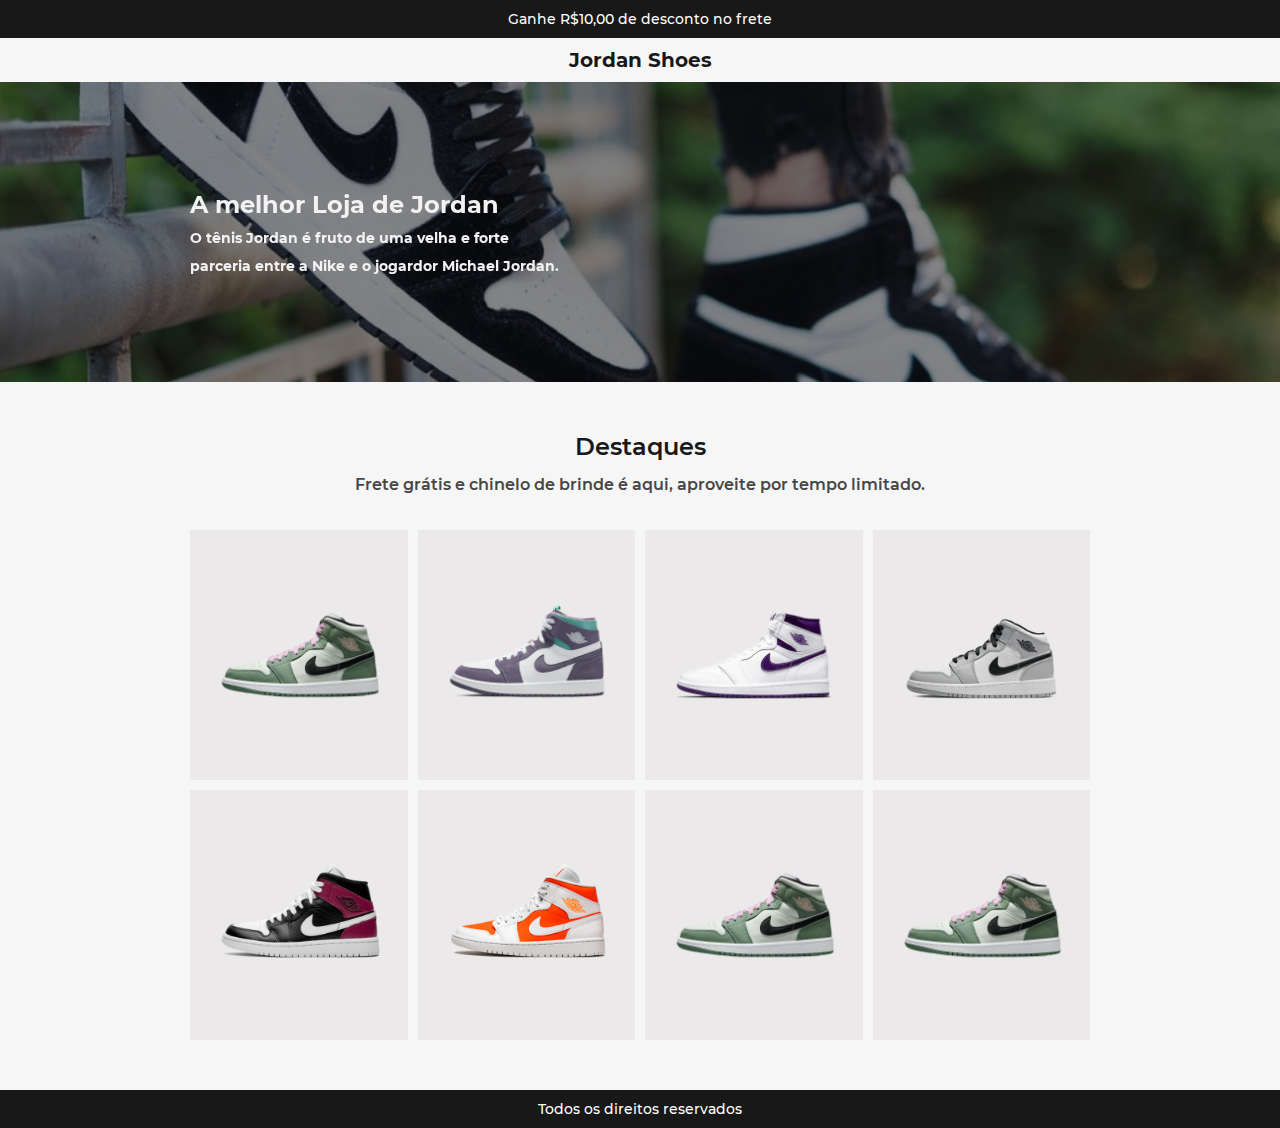
<file: desafio2/shop/index.html>
<!DOCTYPE html>
<html lang="en">

<head>
    <meta charset="UTF-8">
    <meta name="viewport" content="width=device-width, initial-scale=1.0">
    <title>Shop</title>
    <link rel="stylesheet" href="./assets/css/reset.css">
    <link rel="stylesheet" href="./assets/css/style.css">
</head>

<body>

    <header class="header">
        <div class="desconto">
            <p>Ganhe R$10,00 de desconto no frete</p>
        </div>
        <h2 class="titulo">Jordan Shoes</h2>
    </header>
    <div class="container">
        <div class="background-img">
            <section class="background">
                <div class="texto">
                    <h2>A melhor Loja de Jordan</h2>
                    <p>O tênis Jordan é fruto de uma velha e forte</p>
                    <p>parceria entre a Nike e o jogardor Michael Jordan.</p>
                </div>
            </section>
        </div>

        <main class="content">
            <h2>Destaques</h2>
            <p>Frete grátis e chinelo de brinde é aqui, aproveite por tempo limitado.</p>
            <section class="shoes">
                <div class="shoes-container">
                    <img class="shoes-img" src="./assets/img/1.png" alt="1">
                </div>
                <div class="shoes-container">
                    <img class="shoes-img" src="./assets/img/2.png" alt="2">
                </div>
                <div class="shoes-container">
                    <img class="shoes-img" src="./assets/img/3.png" alt="3">
                </div>
                <div class="shoes-container">
                    <img class="shoes-img" src="./assets/img/4.png" alt="4">
                </div>
                <div class="shoes-container">
                    <img class="shoes-img" src="./assets/img/5.png" alt="5">
                </div>
                <div class="shoes-container">
                    <img class="shoes-img" src="./assets/img/6.png" alt="6">
                </div>
                <div class="shoes-container">
                    <img class="shoes-img" src="./assets/img/1.png" alt="7">
                </div>
                <div class="shoes-container">
                    <img class="shoes-img" src="./assets/img/1.png" alt="8">
                </div>

            </section>
        </main>
        <div class="desconto">
            <p>Todos os direitos reservados</p>
        </div>
    </div>



</body>

</html>
</file>
<file: desafio2/shop/assets/css/style.css>
/*Variáveis*/
:root {
    --bgSite: #f6f6f6;
    --bgCard: #ebe9ea;

    --white: #fff;

    --title: #181818;
    --text: #474747;
}
@font-face {
    font-family: 'Montserrat-Bold';
    src: url('../fontes/Montserrat-Bold.ttf') format('truetype');
}
@font-face {
    font-family: 'Montserrat-Medium';
    src: url('../fontes/Montserrat-Medium.ttf') format('truetype');
}
@font-face {
    font-family: 'Montserrat-SemiBold';
    src: url('../fontes/Montserrat-SemiBold.ttf') format('truetype');
}

body {
    font-family: Montserrat-Bold, Arial, Helvetica, sans-serif;
    background-color: var(--bgSite);
}

.container {
    display: flex;
    justify-content: center;
    flex-direction: column;
}

.header{
    display: flex;
    align-items: center;
    flex-direction: column;
    padding: 0px 0px 0px 0px;
}


.desconto{
    background-color: var(--title);
    color: var(--white);
    font-size: 14px;
    padding: 10px 0px 10px 0px;
    width: 100%;
    text-align: center;
    font-family: Montserrat-Medium, Arial, Helvetica, sans-serif;
}

.titulo {
    padding: 10px;
    font-size: 20px;
    color: var(--title);

}

.background-img{
    background-image: url("../img/wallpaper.jpeg");
    background-size: cover;
    background-position: center;
    background-repeat: no-repeat;

}

.background {
    padding-bottom: 20px;
    width: 100%;
    height: 300px;
    display: flex;
    justify-content: center;
    align-items: center;
    background-color: hsla(0, 0%, 0%, 0.5);
    filter: contrast(90%);
    padding: 0px 20px 0px 20px;


}

.texto {
    display: flex;
    flex-direction: column;
    justify-content: center;
    align-items: flex-start;
    gap: 1rem;
    width: 100%;
    max-width: 900px;

}

.texto p {
    color: white;
    font-size: 14px;
}

.texto h2 {
    color: white;

}

.content{
    display: flex;
    flex-direction: column;
    justify-content: center;
    align-items: center;
    padding: 50px 20px 50px 20px;
    gap: 1rem;
    width: 100%;
}

.content h2{
    font-family: Montserrat-SemiBold, Arial, Helvetica, sans-serif;
    color: var(--title);
}

.content p{
    font-family: Montserrat-SemiBold, Arial, Helvetica, sans-serif;
    font-weight: 100;
    color: var(--text);
    text-align: center;
    line-height: 1.8;

}

.shoes {
    display: flex;
    align-items: center;
    justify-content: space-between;
    flex-flow: row wrap;
    margin-top: 20px;
    gap: 1rem;
    width: 100%;
    max-width: 900px;


}
.shoes-container{
    background-color: var(--bgCard);
    /* border: 1px solid blue; */
    display: flex;
    justify-content: center;
    align-items: center;
    padding: 30px 10px 30px 10px;
    flex-shrink: 1;
    flex-grow: 1;
    height: 250px;
    width: 200px;
}

.shoes-img{
    display: flex;
    justify-content: center;
    align-items: center;
}
</file>
